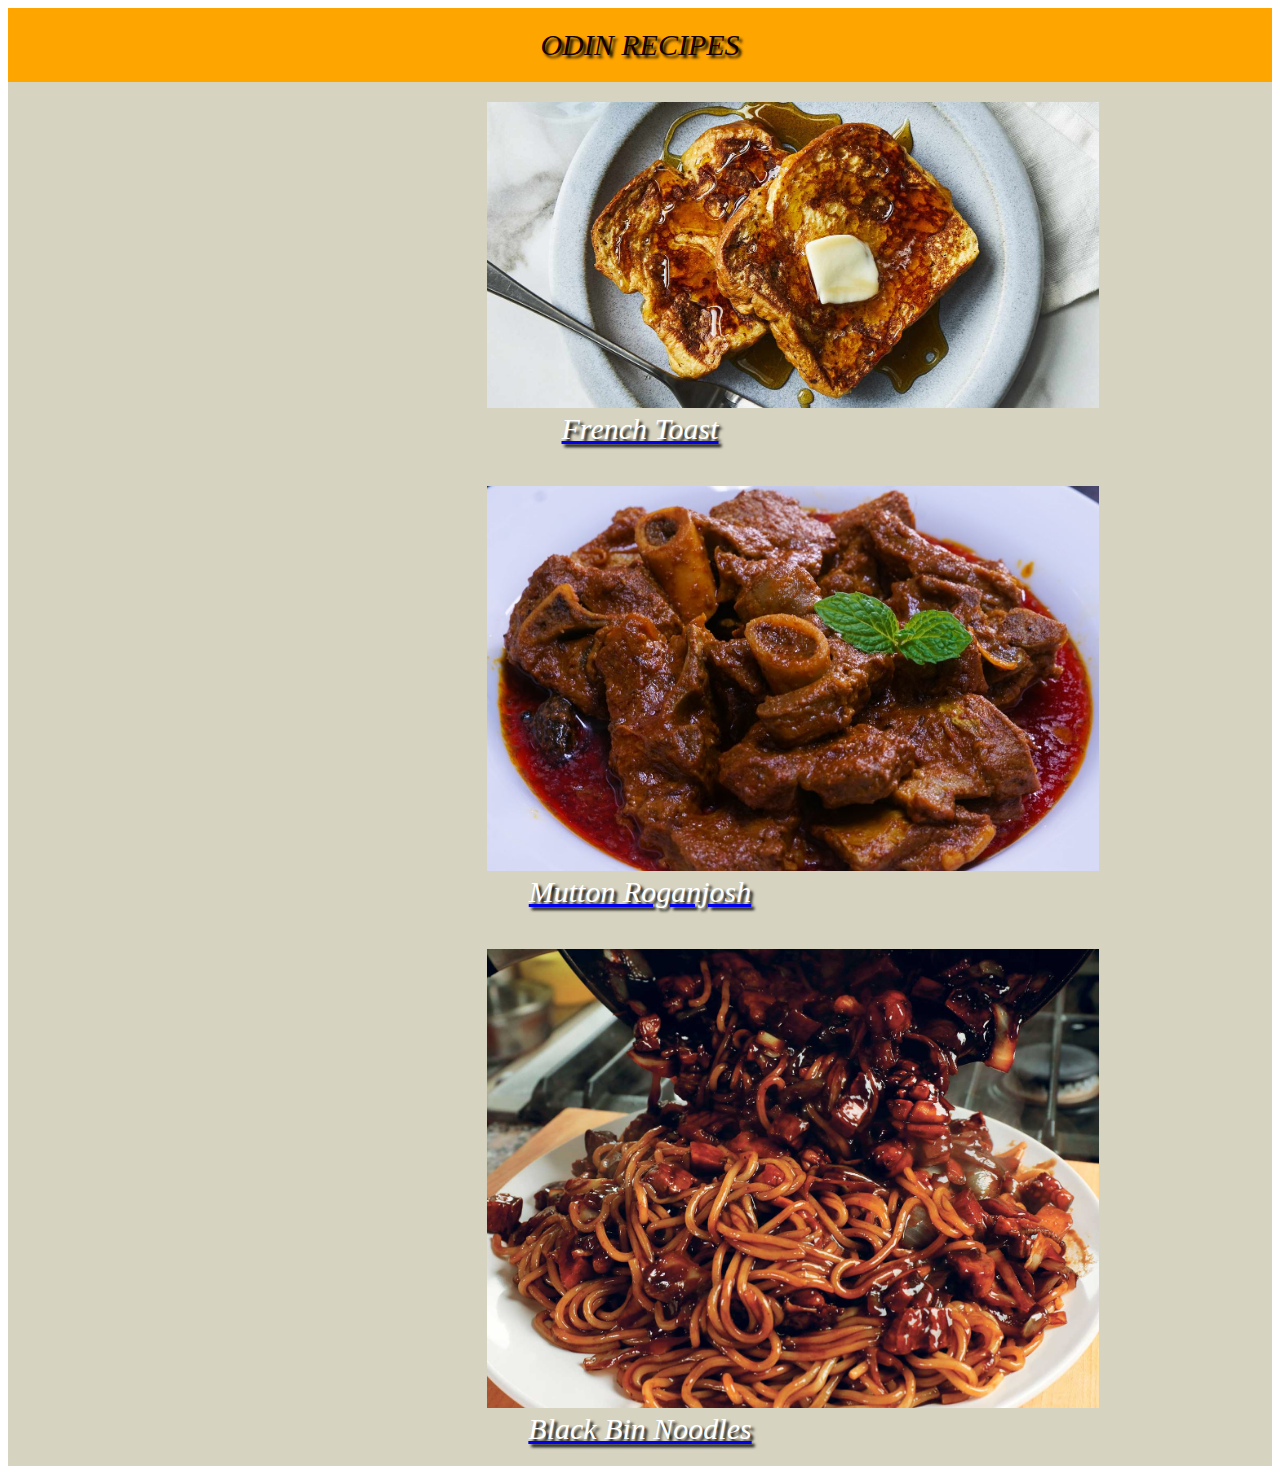
<file: index.html>
<!DOCTYPE html>
<html lang="en">
<head>
    <meta charset="UTF-8">

    <link rel="stylesheet" href="style.css">
    <title>Home</title>

<div class="head">

  <strong> <h1> <en> ODIN RECIPES </en> </h1> </strong>

</div>

    <div class="French Toast">

    <img src = "./images/frenchtoast.jpg" alt = "French Toast" width = "500" height = "500">

    
       <a href="./recipes/FrenchToast.html"> 
        
        <p class="click"> French Toast</p>
      
      </a> 
     

  </div>

<div class="mutton roganjosh">

    <img src = "./images/Roganjosh.JPG" alt = "Mutton Roganjosh" width = "500" height = "500">

  <a href="./recipes/MuttonRoganJosh.html">

    <p class="click"> Mutton Roganjosh</p>

  </a>

  </div>

<div class="blackbinnoodles">

    <a href="./recipes/BlackBin-Noodles.html">

<img src = "./images/BlackBin Noodles.jpg" alt = "Black Bin Noodles" width = "500" height = "500"> 

<p class="click"> Black Bin Noodles</p>

</a>

</div>


</html>
</file>
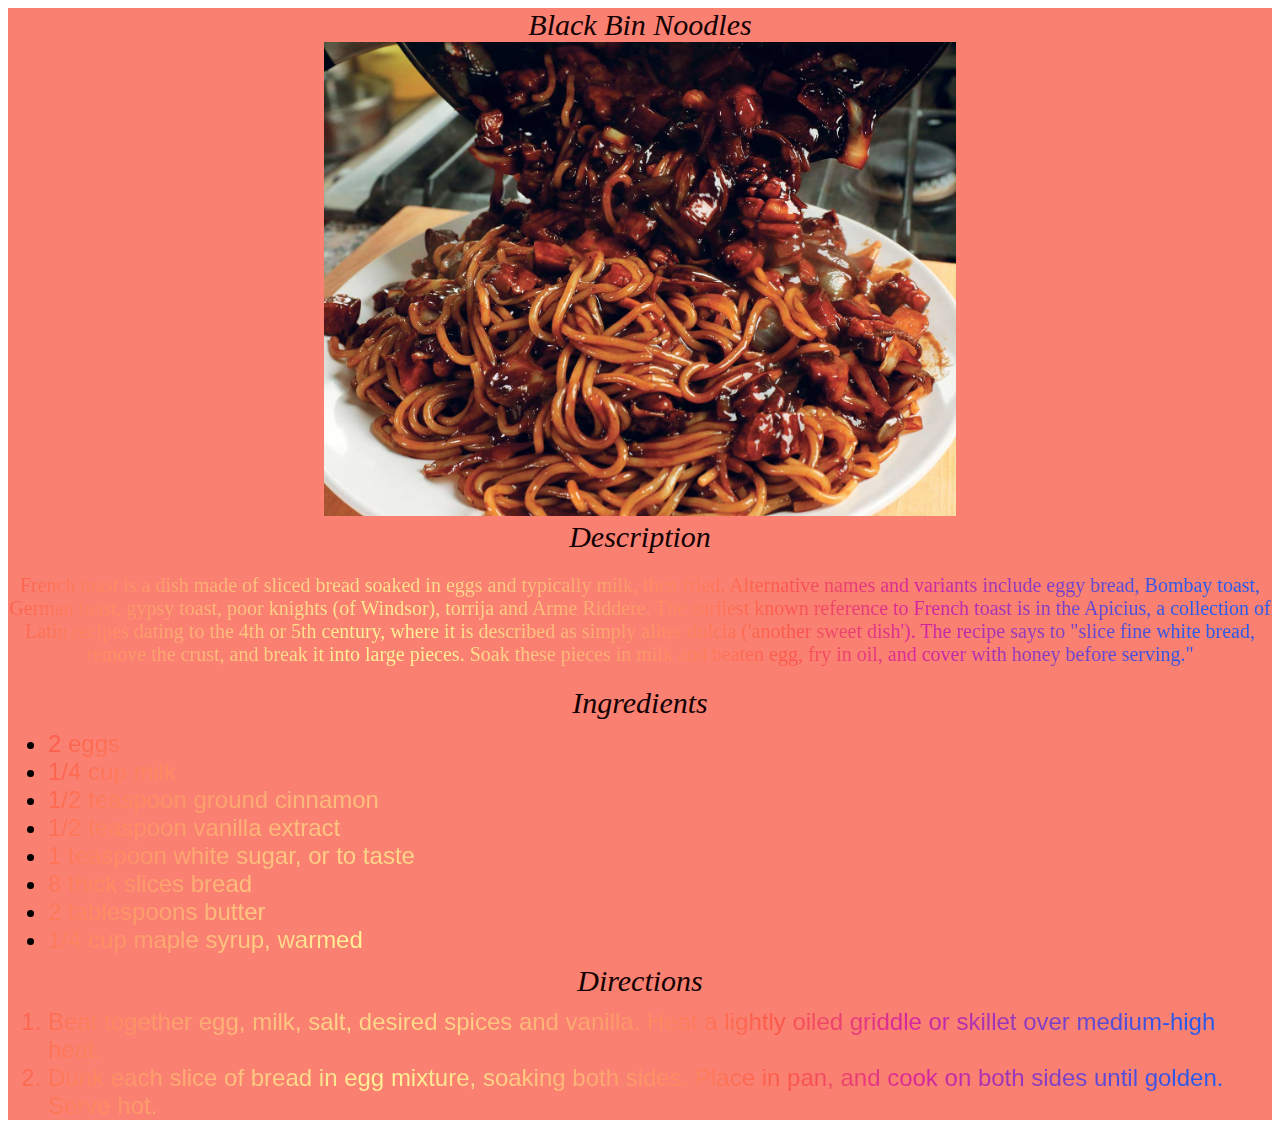
<file: recipes/BlackBin-Noodles.html>
<!DOCTYPE html>
<html lang="en">

<head>
    <meta charset="UTF-8">
    <link rel="stylesheet" href="../style.css">

<div id="backgroundcolor">

    <body>

        <strong> <h1> <en> Black Bin Noodles </en> </h1> </strong>

        <img src = "../images/BlackBin Noodles.jpg" alt = "Noodles" width = "500" height = "500">
      
        <h1>Description</h1> 

         <div class="Description" id="blackbinPara">    

          <strong> <p> <en>French toast is a dish made of sliced
         bread soaked in eggs and typically milk, then fried.
         Alternative names and variants include eggy bread,
         Bombay toast, German toast, gypsy toast, poor knights (of Windsor), torrija and Arme Riddere. 
         The earliest known reference to French toast is in the Apicius, a collection of Latin recipes dating to the 4th or 5th century, 
         where it is described as simply aliter dulcia ('another sweet dish'). The recipe says to "slice fine white bread, remove the crust, and break it into large pieces. 
         Soak these pieces in milk and beaten egg, fry in oil, and cover with honey before serving." </en> </p> </strong>
 
         </div>

    <h1> Ingredients </h1>

    <ul>
        <li> <en> 2 eggs </en> </li>
        <li> <en> 1/4 cup milk </en> </li>
        <li> <en> 1/2 teaspoon ground cinnamon </en> </li>
        <li> <en> 1/2 teaspoon vanilla extract </en> </li>
        <li> <en> 1 teaspoon white sugar, or to taste </en> </li>
        <li> <en> 8 thick slices bread </en> </li>
        <li> <en> 2 tablespoons butter </en> </li>
        <li> <en> 1/4 cup maple syrup, warmed </en> </li>
    </ul>

    <h1> Directions </h1>

    <ol>
        <li> <en> Beat together egg, milk, salt, desired spices and vanilla. Heat a lightly oiled griddle or skillet over medium-high heat. </en> </li>
        <li> <en> Dunk each slice of bread in egg mixture, soaking both sides. Place in pan, and cook on both sides until golden. Serve hot. </en> </li>
    </ol>

    </div>
    
</body>

</head>
</html>
</file>
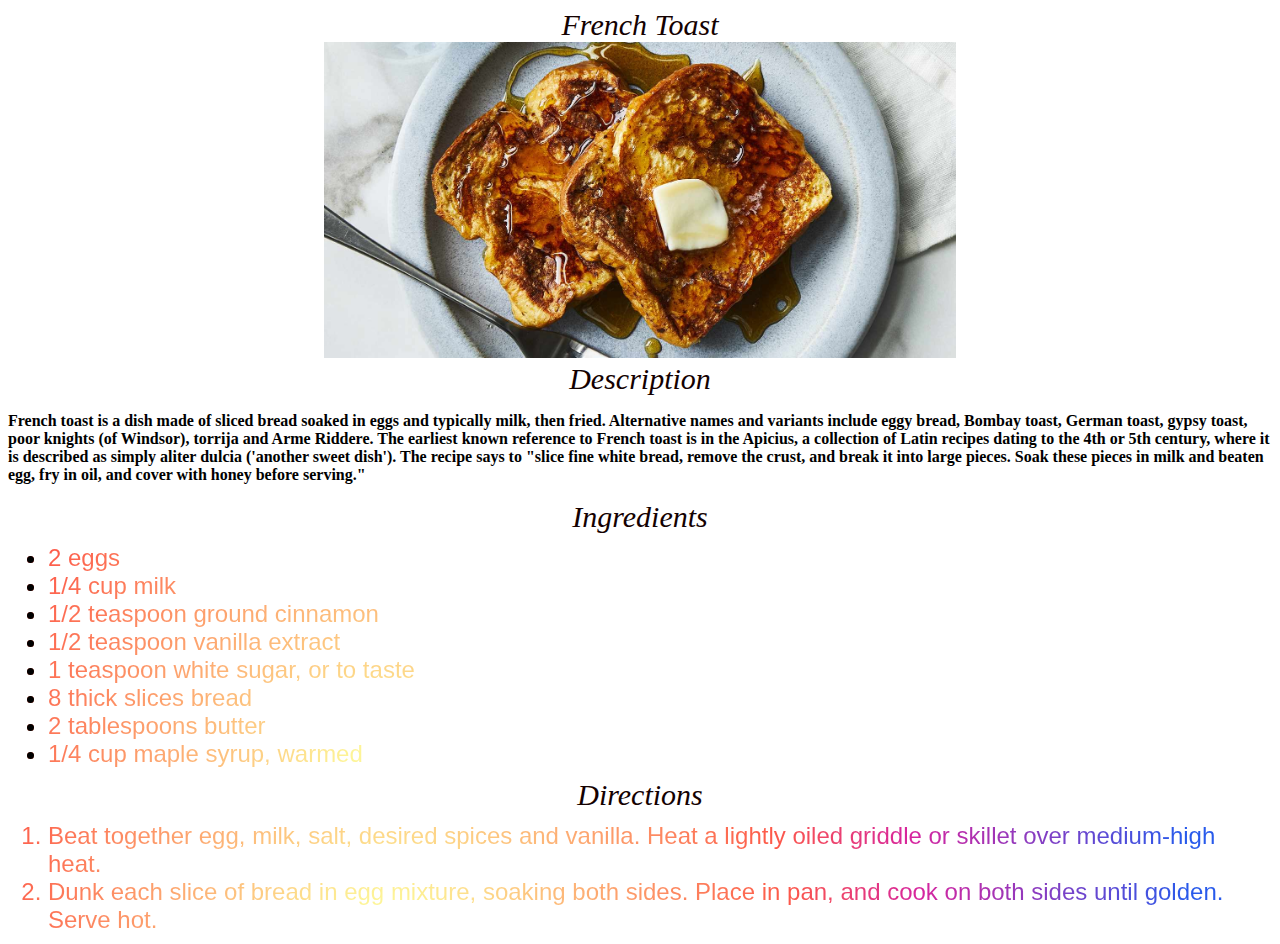
<file: recipes/FrenchToast.html>
<!DOCTYPE html>
<html lang="en">
<link rel="stylesheet" href="../style.css">

 <head>
    <meta charset="UTF-8">
    <strong> <h1> <en> French Toast </en> </h1> </strong>
    <img src = "../images/frenchtoast.jpg" alt = "French Toast" width = "500" height = "500">
    <link rel="stylesheet" href="../style.css">
    
    
 <h1>  Description </h1>

   <strong> <p> <en>French toast is a dish made of sliced
         bread soaked in eggs and typically milk, then fried.
         Alternative names and variants include eggy bread,
         Bombay toast, German toast, gypsy toast, poor knights (of Windsor), torrija and Arme Riddere. 
         The earliest known reference to French toast is in the Apicius, a collection of Latin recipes dating to the 4th or 5th century, 
         where it is described as simply aliter dulcia ('another sweet dish'). The recipe says to "slice fine white bread, remove the crust, and break it into large pieces. 
         Soak these pieces in milk and beaten egg, fry in oil, and cover with honey before serving." </en> </p> </strong>

    <h1> Ingredients </h1>

    <ul>
        <li> <en> 2 eggs </en> </li>
        <li> <en> 1/4 cup milk </en> </li>
        <li> <en> 1/2 teaspoon ground cinnamon </en> </li>
        <li> <en> 1/2 teaspoon vanilla extract </en> </li>
        <li> <en> 1 teaspoon white sugar, or to taste </en> </li>
        <li> <en> 8 thick slices bread </en> </li>
        <li> <en> 2 tablespoons butter </en> </li>
        <li> <en> 1/4 cup maple syrup, warmed </en> </li>
    </ul>

    <h1> Directions </h1>

    <ol>
        <li> <en> Beat together egg, milk, salt, desired spices and vanilla. Heat a lightly oiled griddle or skillet over medium-high heat. </en> </li>
        <li> <en> Dunk each slice of bread in egg mixture, soaking both sides. Place in pan, and cook on both sides until golden. Serve hot. </en> </li>
    </ol>

</head>
</html>
</file>
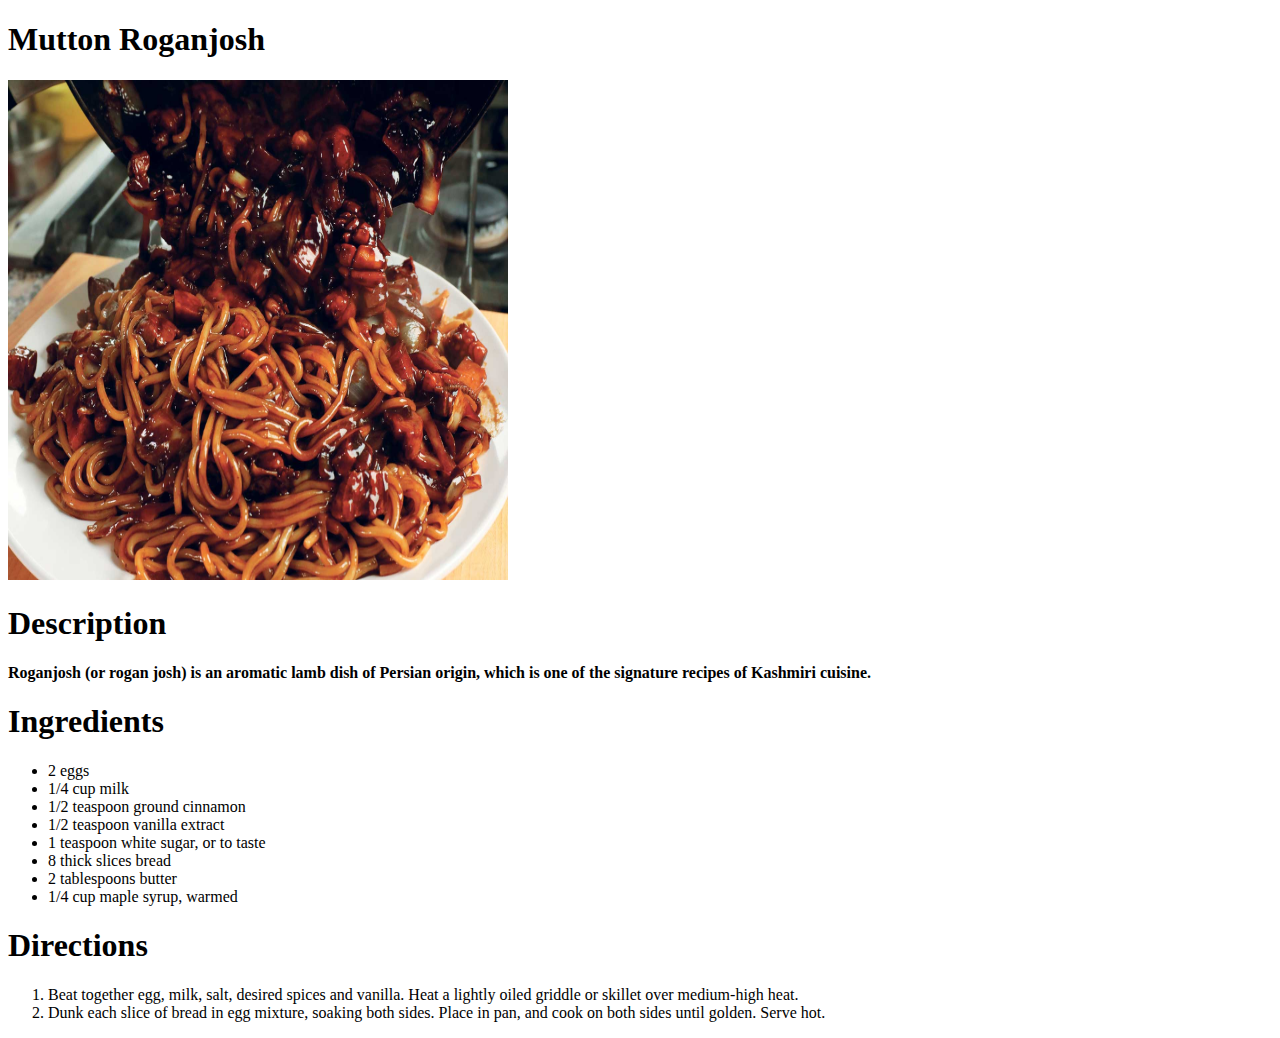
<file: recipes/MuttonRoganJosh.html>
<!DOCTYPE html>
<html lang="en">

<head>
    <meta charset="UTF-8">
    <strong> <h1> <en> Mutton Roganjosh </en> </h1> </strong>

    <img src = "../images/BlackBin Noodles.jpg" alt = "French Toast" width = "500" height = "500">

    <h1>   Description </h1>

   <strong> <p> <en> 
    Roganjosh (or rogan josh) is an aromatic lamb dish of Persian origin, 
    which is one of the signature recipes of Kashmiri cuisine. </en> </p> </strong>   
   
    <h1> Ingredients </h1>

    <ul>
        <li> <en> 2 eggs </en> </li>
        <li> <en> 1/4 cup milk </en> </li>
        <li> <en> 1/2 teaspoon ground cinnamon </en> </li>
        <li> <en> 1/2 teaspoon vanilla extract </en> </li>
        <li> <en> 1 teaspoon white sugar, or to taste </en> </li>
        <li> <en> 8 thick slices bread </en> </li>
        <li> <en> 2 tablespoons butter </en> </li>
        <li> <en> 1/4 cup maple syrup, warmed </en> </li>
    </ul>

    <h1> Directions </h1>

    <ol>
        <li> <en> Beat together egg, milk, salt, desired spices and vanilla. Heat a lightly oiled griddle or skillet over medium-high heat. </en> </li>
        <li> <en> Dunk each slice of bread in egg mixture, soaking both sides. Place in pan, and cook on both sides until golden. Serve hot. </en> </li>
    </ol>

</head>
</html>
</file>
<file: style.css>
/* Home Page */

.head {
  background-color: orange;
  padding: 20px;
  text-align: center;
  font-style: italic;
  font-weight: 200;
  text-shadow: 3px 3px 3px #000;
  text-decoration-color: antiquewhite;
  color: white;
}


.French.Toast {
  background-color: rgb(214, 211, 192);
  padding: 20px;
  text-align: center;
  font-style: italic;
  font-weight: 200;
  text-shadow: 3px 3px 3px #000;
  text-decoration-color: antiquewhite;
  color: white;
  margin: 0%;

}


.click {
  font-size: 30px;
  font-weight: 200;
  text-align: center;
  font-style: italic;
  text-shadow: 3px 3px 3px #000;
  text-decoration-color: antiquewhite;
  color: white;
  margin: 0%;
}


.mutton.roganjosh {
  background-color: rgb(214, 211, 192);
  padding: 20px;
  text-align: center;
  font-style: italic;
  font-weight: 200;
  text-shadow: 3px 3px 3px #000;
  text-decoration-color: antiquewhite;
  color: white;
  margin: 0%;
}

.blackbinnoodles {
  background-color: rgb(214, 211, 192);
  padding: 20px;
  text-align: center;
  font-style: italic;
  font-weight: 200;
  text-shadow: 3px 3px 3px #000;
  text-decoration-color: antiquewhite;
  color: white;
  margin: 0%;
}


/* BlackBin Page */



#blackbinPara {
  font-size: 20px;
  font-weight: 200;
  text-align: center;
  font-style: bold;
  text-decoration-color: rgba(145, 206, 133, 0.164);
  color: rgb(26, 1, 1);
  margin: 0%;
}

h1 {

  font-size: 30px;
  font-weight: 200;
  text-align: center;
  font-style: italic;
  font-style: bold;
  text-decoration-color: antiquewhite;
  color: rgb(20, 1, 1);
  margin: 0%;
}

img {
  background-color: salmon;
  width: 50%;
  height: 100%;
  margin-left: 25%;
}

ul, ol {

  font-size: 24px;
  font-style: bold;
   margin-top: 10px;
   margin-bottom: 10px;
   font-family: 'Franklin Gothic Medium', 'Arial Narrow', Arial, sans-serif;
  
}


#backgroundcolor p,ul,ol{

  background: salmon;
  background: radial-gradient(circle at 30% 107%, #fdf497 0%, #fdf497 5%, #fd5949 45%, #d6249f 60%, #285AEB 90%);
  -webkit-background-clip: text;
        
          background-clip: text;
  -webkit-text-fill-color: transparent;
}

#backgroundcolor{

  background: salmon;
  
}
</file>
